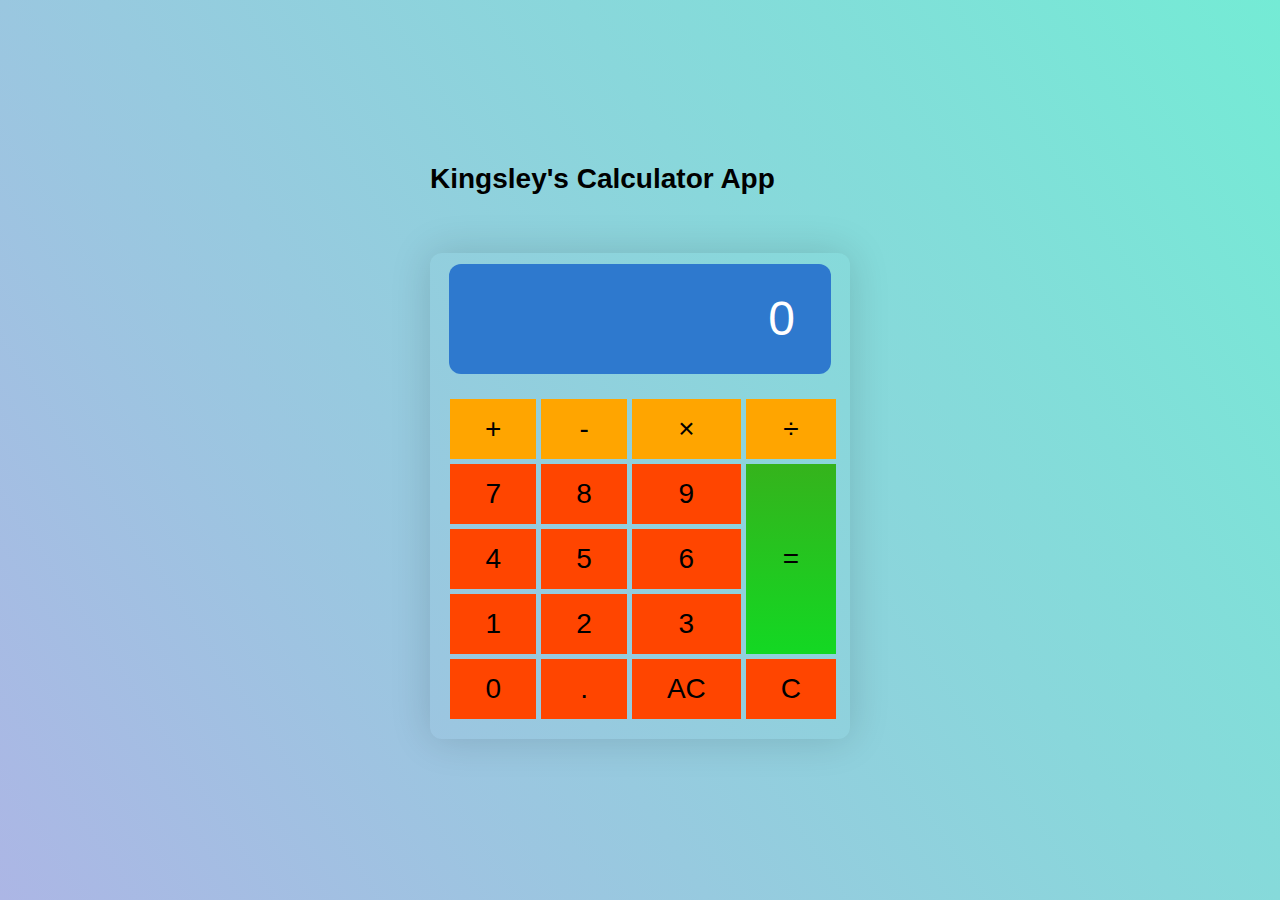
<file: index.html>
<!DOCTYPE html>
<html lang="en">
<head>
    <meta charset="UTF-8">
    <meta name="viewport" content="width=device-width, initial-scale=1.0">
    <title>E-Calculator</title>
    <link rel="stylesheet" href="./display.css">
</head>
<body>
    <div class="container"><h4>Kingsley's Calculator App</h4>
        <div class="calculator">
            <div class="display_container">
                <div class="calculator__display">0</div>
            </div>
         <div class="calculator__keys">
            <button class="key--operator" data-action="add">+</button>
            <button class="key--operator" data-action="subtract">-</button>
            <button class="key--operator" data-action="multiply">&times;</button>
            <button class="key--operator" data-action="divide">÷</button>
            <button>7</button>
            <button>8</button>
            <button>9</button>
            <button>4</button>
            <button>5</button>
            <button>6</button>
            <button>1</button>
            <button>2</button>
            <button>3</button>
            <button>0</button>
            <button data-action="decimal">.</button>
            <button data-action="clear">AC</button>
            <button data-action="clear">C</button>
            <button class="key--equal" data-action="calculate">=</button>
          </div>
        </div>
      </div>
    <script src="./script.js">
        
    </script>
</body>
</html>
</file>
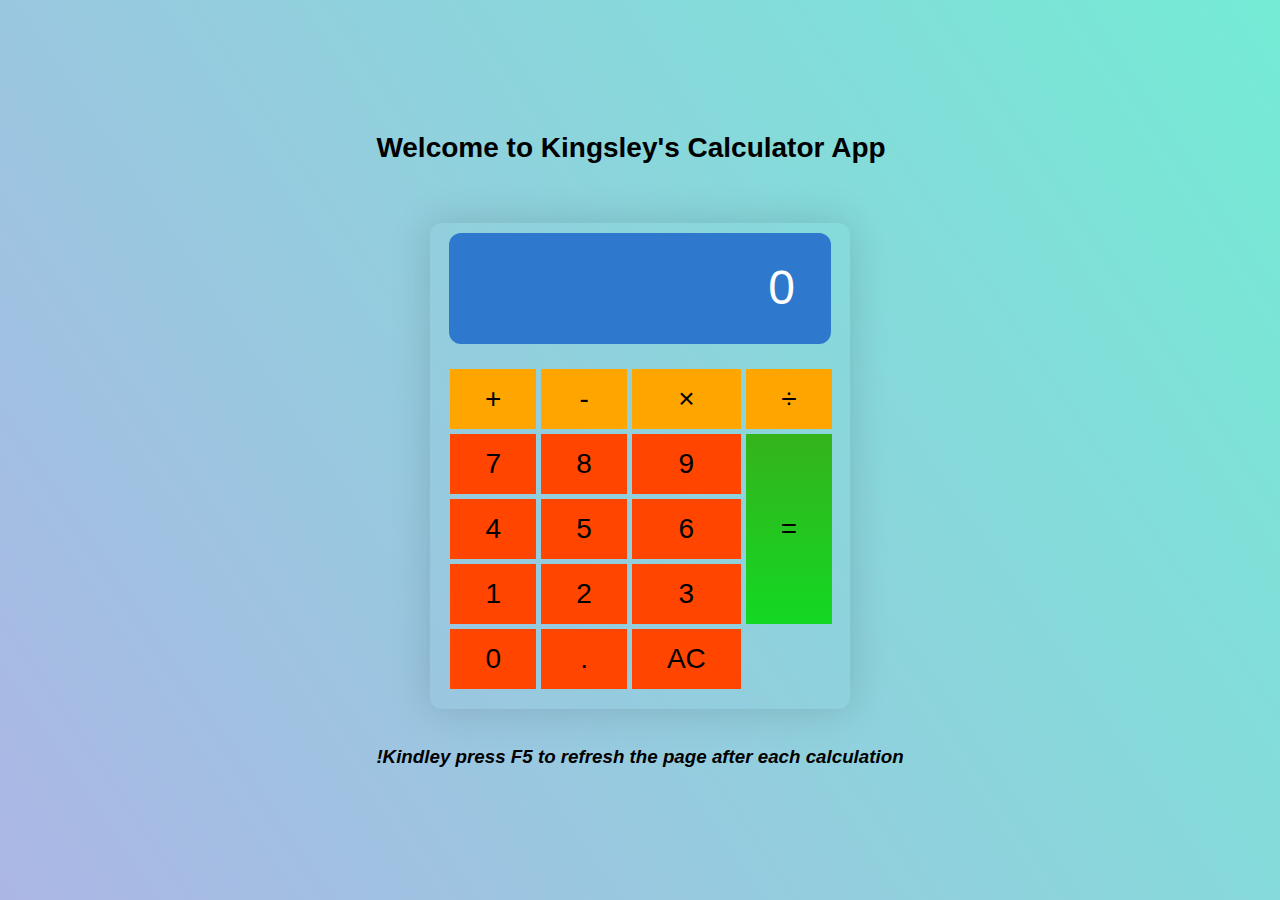
<file: indext.html>
<!DOCTYPE html>
<html lang="en">
<head>
    <meta charset="UTF-8">
    <meta name="viewport" content="width=device-width, initial-scale=1.0">
    <title>E-Calculator</title>
    <link rel="stylesheet" href="./display.css">
</head>
<body>
    <div class="container"><h4>Welcome to Kingsley's Calculator App</h4>
        <div class="calculator">
            <div class="display_container">
                <div class="calculator__display">0</div>
            </div>
         <div class="calculator__keys">
            <button class="key--operator" data-action="add">+</button>
            <button class="key--operator" data-action="subtract">-</button>
            <button class="key--operator" data-action="multiply">&times;</button>
            <button class="key--operator" data-action="divide">÷</button>
            <button>7</button>
            <button>8</button>
            <button>9</button>
            <button>4</button>
            <button>5</button>
            <button>6</button>
            <button>1</button>
            <button>2</button>
            <button>3</button>
            <button>0</button>
            <button data-action="decimal">.</button>
            <button data-action="clear">AC</button>
            <button class="key--equal" data-action="calculate">=</button>
          </div>
        </div>
        <br><h6><i>!Kindley press F5 to refresh the page after each calculation</i></h6>
      </div>
    <script src="./script.js">
        
    </script>
</body>
</html>
</file>
<file: display.css>
html {
    box-sizing: border-box;
  }
  
  *,
  *::before,
  *::after {
    box-sizing: inherit;
  }
  
  body {
    margin: 0;
  }
  
  /* Responsive Images */
  
  embed,
  iframe,
  img,
  object,
  video {
    max-width: 100%;
  }
  
  h1,
  h2,
  h3,
  h4,
  h5,
  h6,
  ul,
  ol,
  li,
  p,
  pre,
  blockquote,
  figure,
  hr {
    margin: 0;
    padding-right: 0;
    padding-left: 0;
  }
  
  a {
    text-decoration: none;
  }
  
  a:focus {
    outline: none;
  }
  
  h1,
  h2,
  h3,
  h4,
  h5,
  h6 {
    display: block;
  }
  
  /* Removes all decimals and discs from lists */
  
  ol,
  ul {
    list-style: none;
  }
  
  /* 
   * Completely resets form items
   * ----------------------------
   * Super hard reset that removes all borders
   * and radiuses of all form items (including
   * checkboxes and radios)
   */
  
  input,
  textarea,
  button {
    border: 0;
    border-radius: 0;
    background-color: transparent;
    font-size: inherit;
    font-family: inherit;
    font-weight: inherit;
    outline: none;
    appearance: none;
    text-align: left;
  }
  
  input:hover,
  input:active,
  input:focus,
  textarea:hover,
  textarea:active,
  textarea:focus,
  button:hover,
  button:active,
  button:focus {
    outline: none;
  }
  
  :root {
    font-family: Helvetica, Arial, sans-serif;
  }
  
  html {
    font-size: 175%;
    font-weight: 300;
    line-height: 1.3;
  }
  
  body {
    align-items: center;
    background-image: linear-gradient(236deg, #74ebd5, #acb6e5);
    display: flex;
    height: 100vh;
    justify-content: center;
  }
  
  .container {
    max-width: 20em;
  }
  
    
  .calculator {
    border-radius: 12px;
    box-shadow: 0 0 40px 0px rgba(0, 0, 0, 0.15);
    margin-left: auto;
    margin-right: auto;
    margin-top: 2em;
    max-width: 15em;
    overflow: hidden;
  }
  
  .calculator__display {
    background-color: rgb(46, 121, 206);
    color: #fff;
    font-size: 1.714285714em;
    padding: 0.5em 0.75em;
    text-align: right;
    border-radius: 12px;
  }

  .display_container{
    /* background-color: #3b3939; */
    padding: 0.20em .50em;
    margin: 05px;
    }
  
  .calculator__keys {
    /* background-color: #999; */
    display: grid;
    grid-gap: 5px;
    grid-template-columns: repeat(4, 1fr);
    margin: 20px;
  }
  
  .calculator__keys > * {
    background-color: orangered;
    padding: 0.5em 1.25em;
    position: relative;
    text-align: center;
  }
  
  .calculator__keys > *:active::before,
  .calculator__keys > .is-depressed::before {
    background-color: rgba(0, 0, 0, 0.2);
    bottom: 0;
    box-shadow: 0 0 6px 0 rgba(0, 0, 0, 0.5) inset;
    content: "";
    left: 0;
    opacity: 0.3;
    position: absolute;
    right: 0;
    top: 0;
    z-index: 1;
  }
  
  .key--operator {
    background-color: orange;
  }
  
  .key--equal {
    background-image: linear-gradient(to bottom, #35b31c, #13d823);
    grid-column: -2;
    grid-row: 2 / span 3;
  }
</file>
